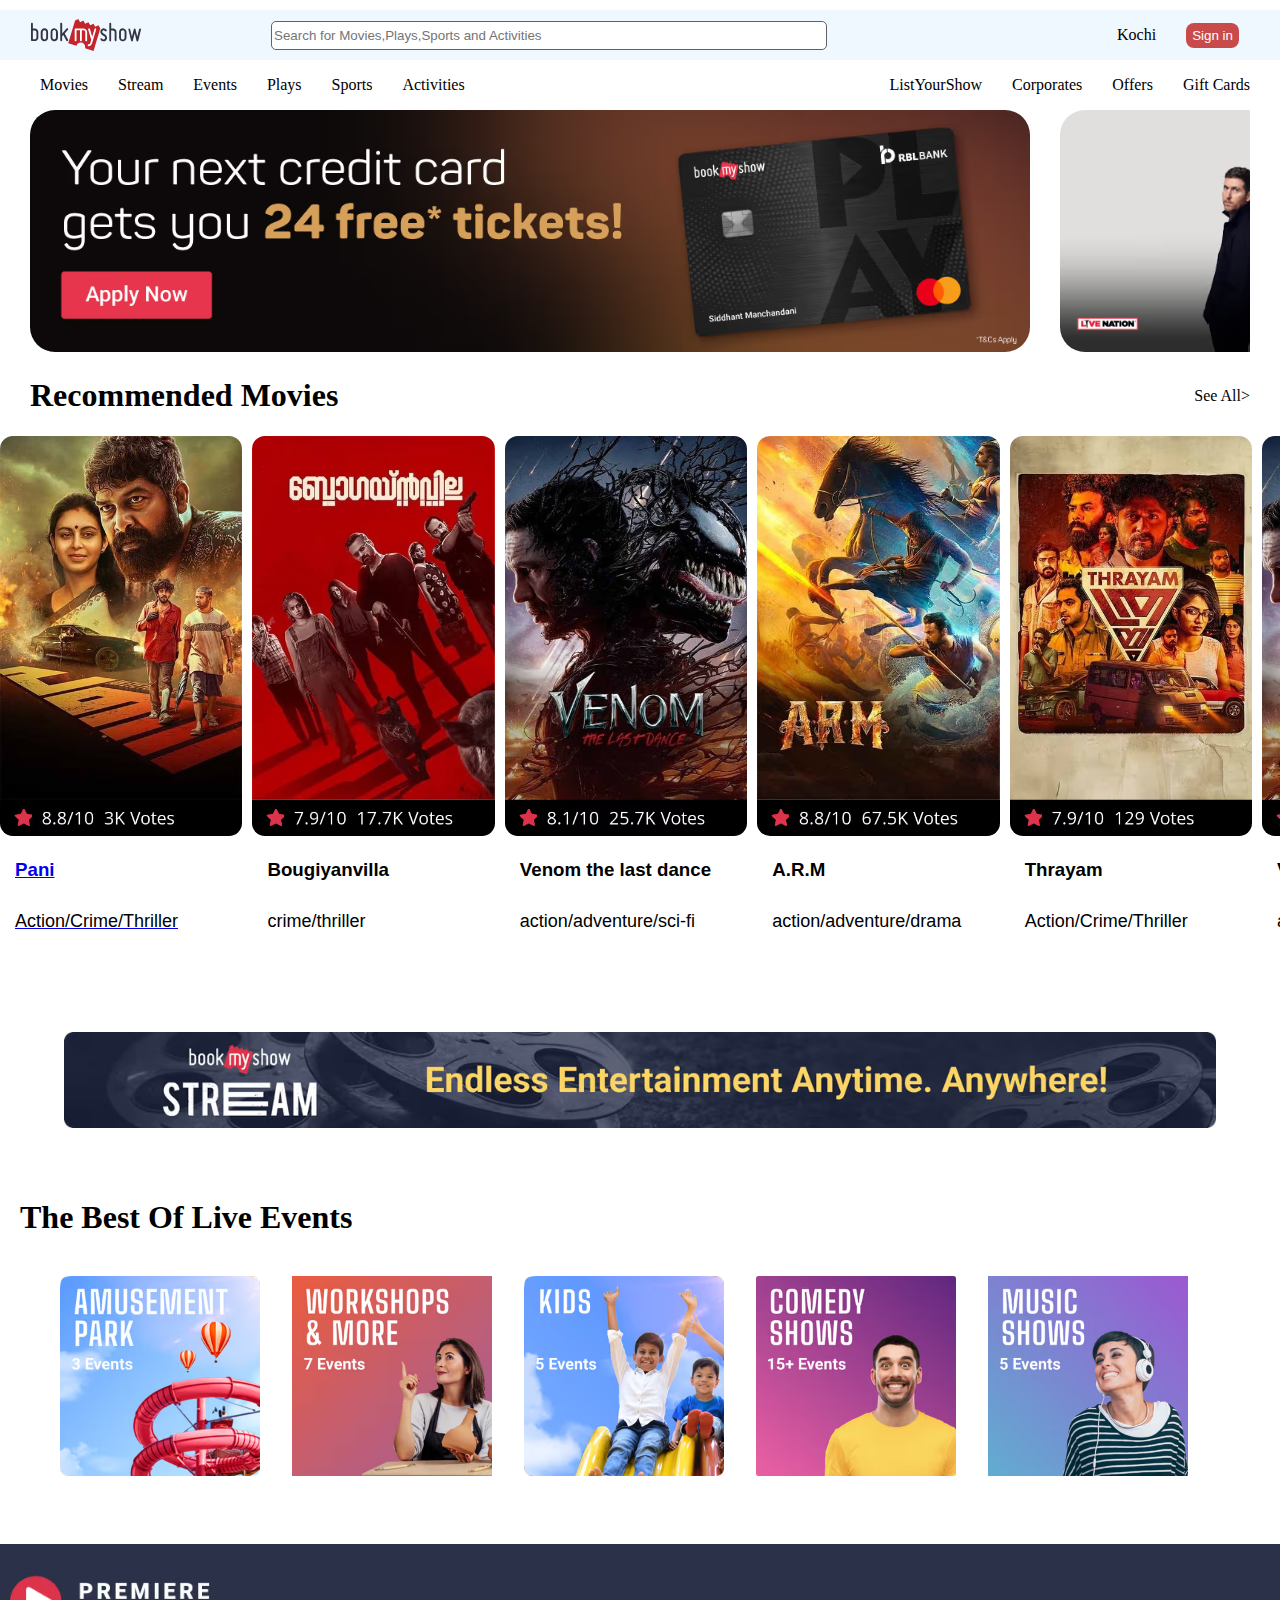
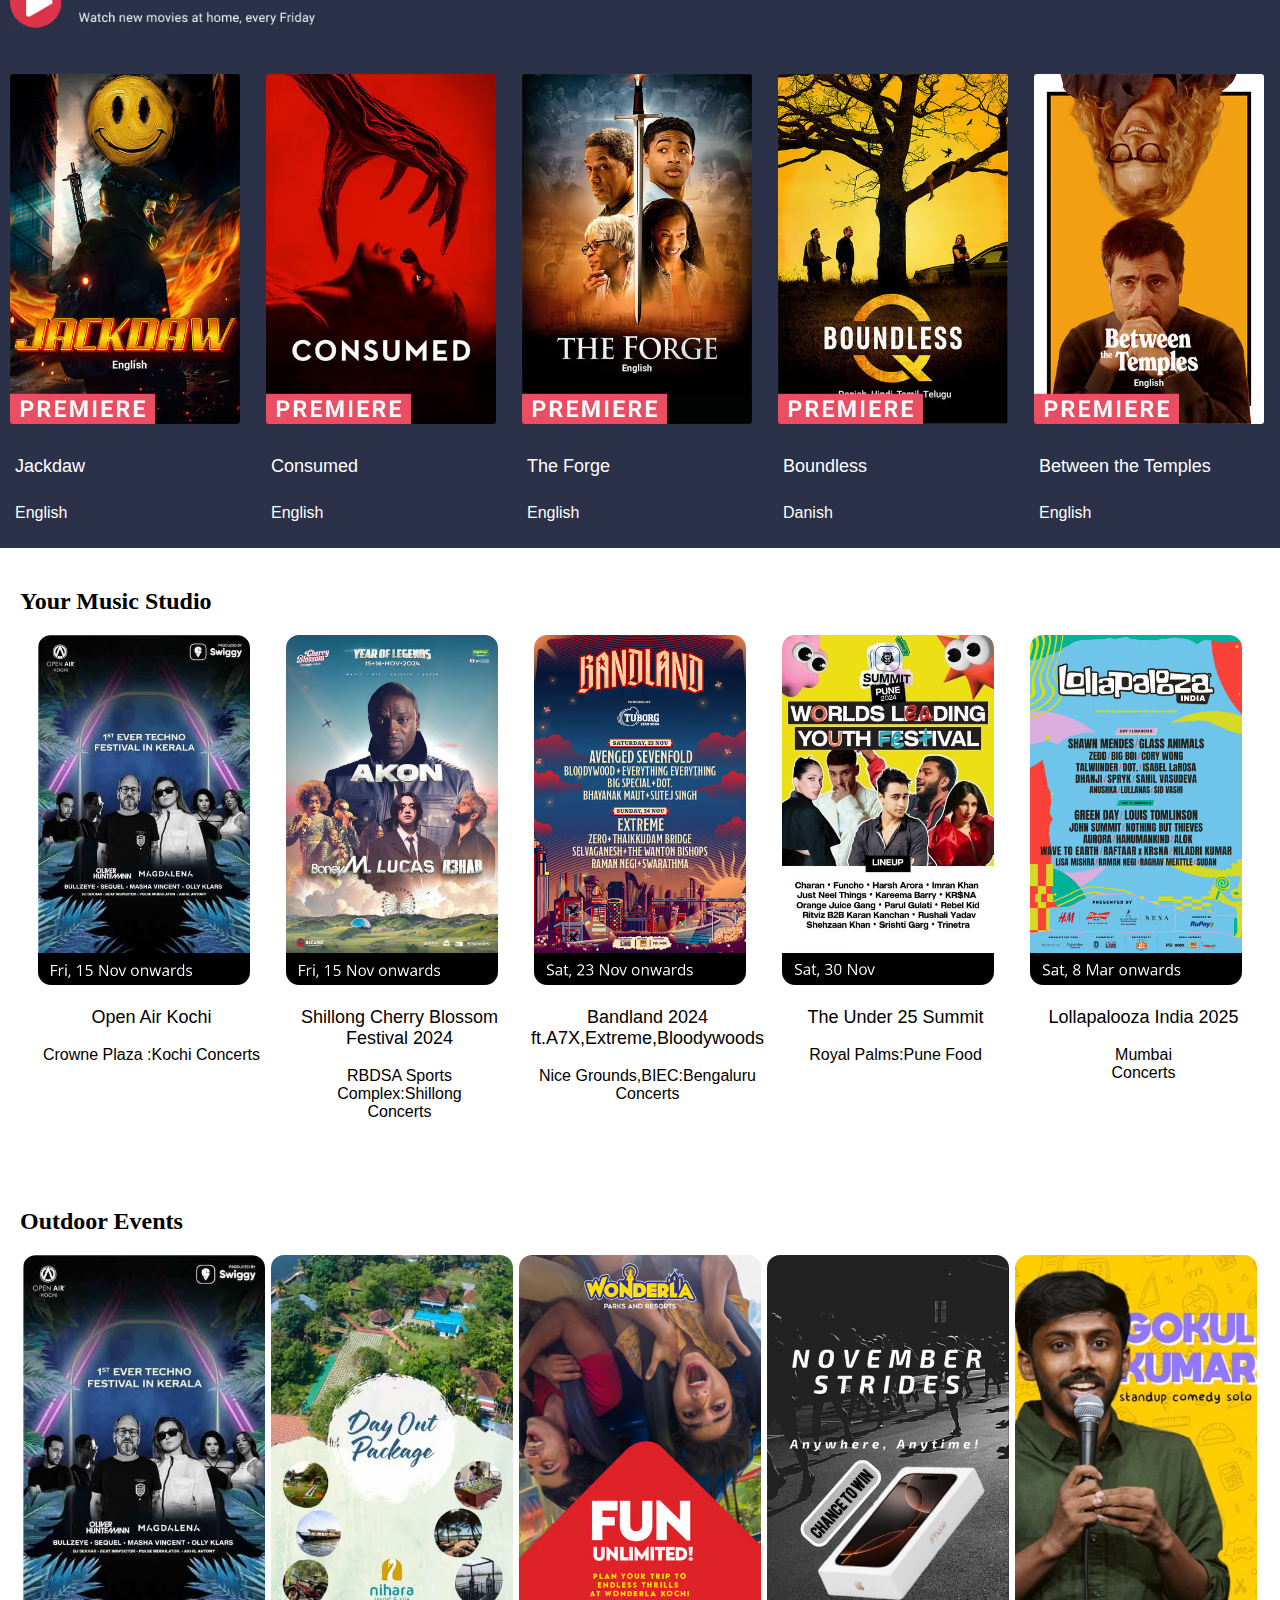
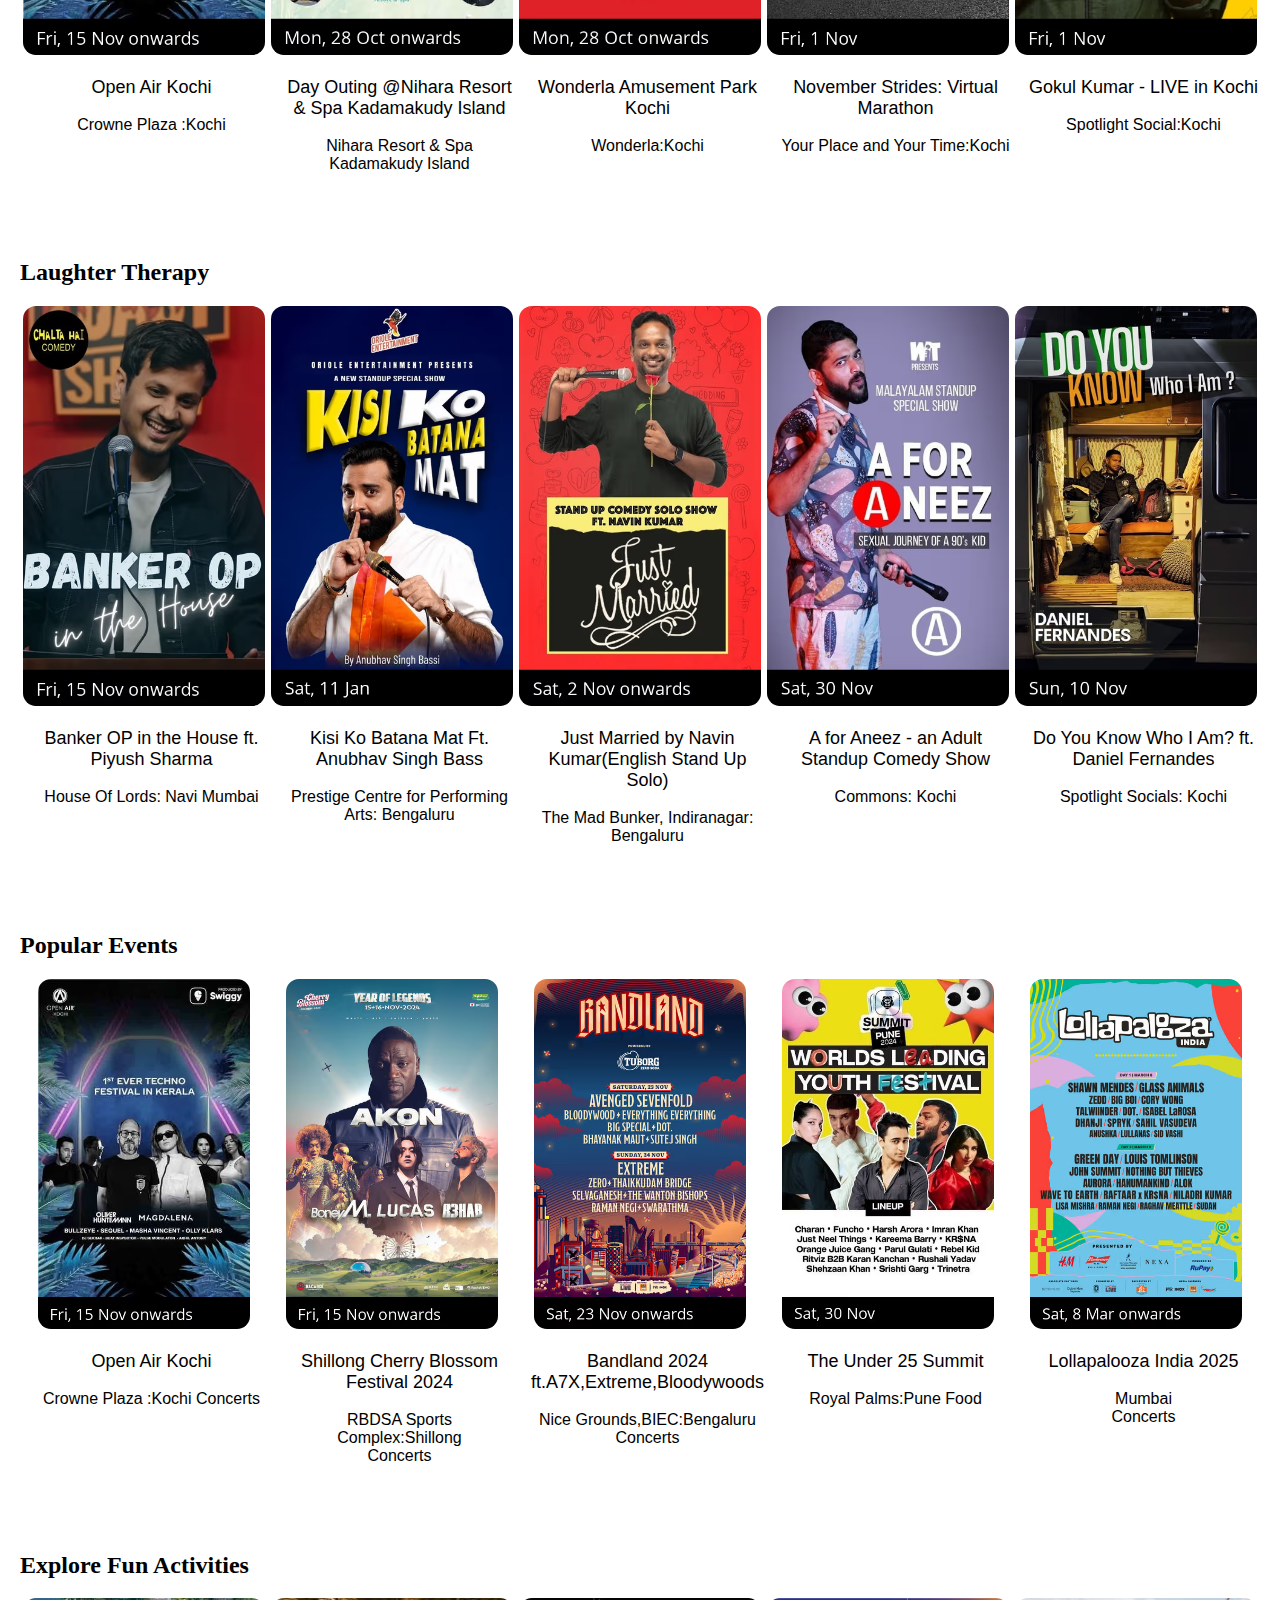
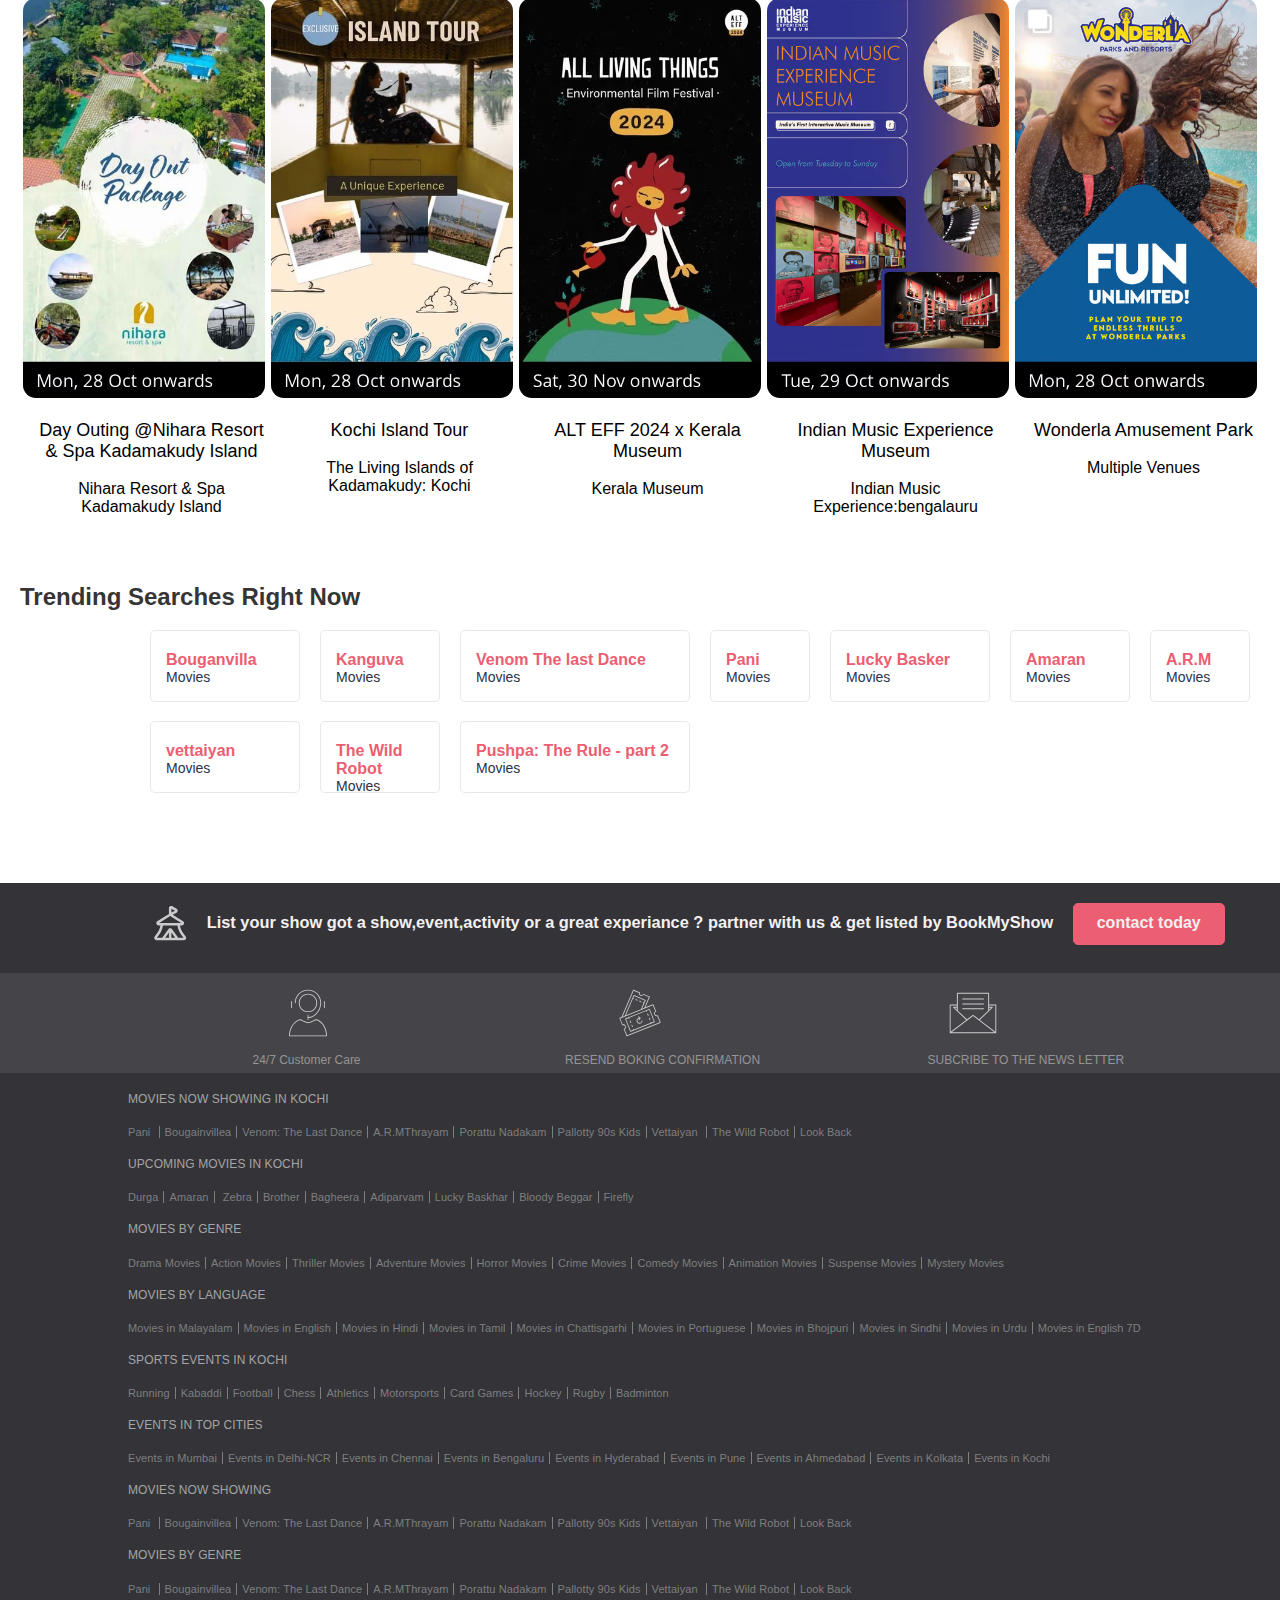
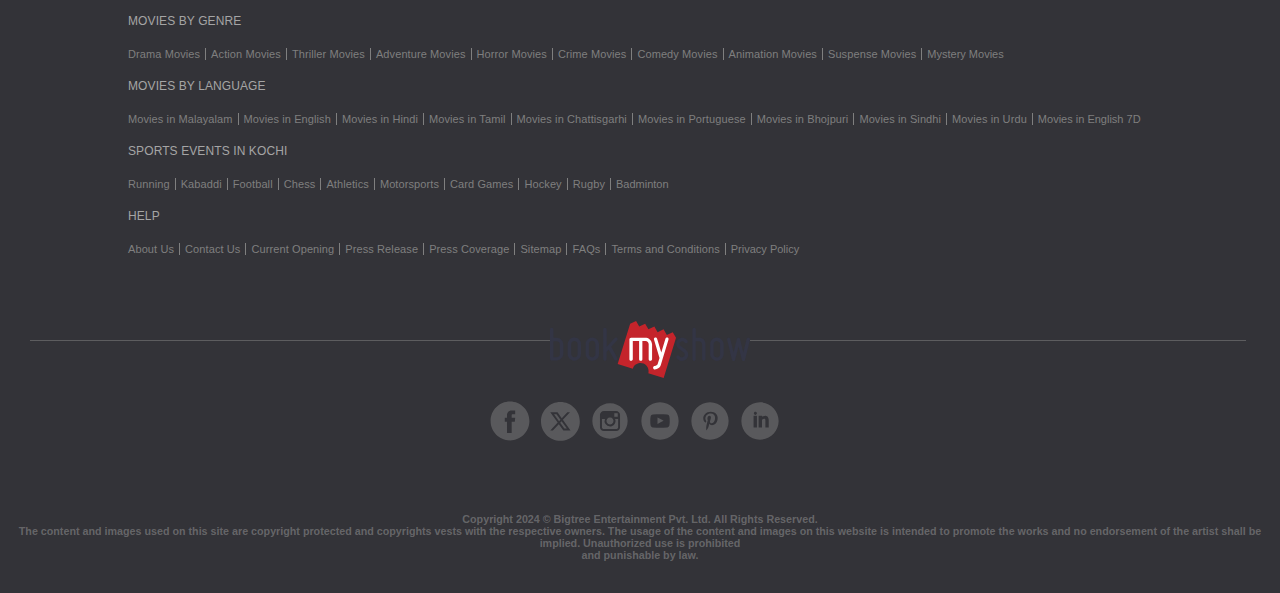
<file: index.html>
<!DOCTYPE html>
<html lang="en">
<head>
    <meta charset="UTF-8">
    <meta name="viewport" content="width=device-width, initial-scale=1.0">
    <title>Document</title>
    <link rel="stylesheet" href="style.css">
    <link rel="stylesheet" href="https://cdnjs.cloudflare.com/ajax/libs/font-awesome/6.6.0/css/all.min.css" integrity="sha512-Kc323vGBEqzTmouAECnVceyQqyqdsSiqLQISBL29aUW4U/M7pSPA/gEUZQqv1cwx4OnYxTxve5UMg5GT6L4JJg==" crossorigin="anonymous" referrerpolicy="no-referrer" />
</head>
<body>
   <div class="fnav">
    
     <div class="logo">
        <img src="img/id_NUAGErP_1728804816785.svg">
    </div>
    <div class="fnav-left">
        <ul>
        <li class="Search">
            <i class="fa-solid fa-magnifying-glass"></i><input type="text" placeholder="Search for Movies,Plays,Sports and Activities"></li>
     </ul>
    </div>
   
     <div class="fnav-right">
         <ul> 
            <li>Kochi</li>
            <li><button>Sign in</button></li>
            <li><i class="fa-solid fa-bars"></i></li>
        </ul>
     </div>
   </div>
   <div class="secnav">
    <ul class="secleft">
        <li>Movies</li>
        <li>Stream</li>
        <li>Events</li>
        <li>Plays</li>
        <li>Sports</li>
        <li>Activities</li>
    </ul>
    <ul class="secright">
        <li>ListYourShow</li>
        <li>Corporates</li>
        <li>Offers</li>
        <li>Gift Cards</li>
    </ul>
   </div>
   <div class="fslide">
    <div><img src="img/1" alt=""></div>
    <div><img src="img/2" alt=""></div>
    <div><img src="img/3" alt=""></div>
   </div>
   <div class="fh1">
   <h1>Recommended Movies</h1>
   <p>See All></p>
   </div> 
   <div class="movies1">
    <div><a href="index2.html">
        <img src="img/pani" alt=""><h3>Pani</h3><h5>Action/Crime/Thriller</h5></div></a>
    <div><img src="img/bougainvillea" alt=""><h3>Bougiyanvilla</h3>
        <h5>crime/thriller</h5></div>
    <div><img src="img/venom" alt=""> <h3>Venom the last dance</h3>
        <h5>action/adventure/sci-fi</h5></div>
    <div><img src="img/arm" alt=""> <h3>A.R.M</h3>
        <h5>action/adventure/drama</h5></div>
    <div><img src="img/thryam.avif" alt=""><h3>Thrayam</h3><h5>Action/Crime/Thriller</h5></div>
    <div><img src="img/venom" alt=""> <h3>Venom the last dance</h3>
        <h5>action/adventure/sci-fi</h5></div>
    
   </div>
   <div class="section2">
    <img src="img/section3" alt="">
   </div>
   <div class="section33">
    <h1>The Best Of Live Events<h1>
    <div class="section3">
        <div><img src="img/sec2/1" alt=""></div>
        <div><img src="img/sec2/2" alt=""></div>
        <div><img src="img/sec2/3" alt=""></div>
        <div><img src="img/sec2/4" alt=""></div>
        <div><img src="img/sec2/5" alt=""></div>
    </div>
   </div>
   <div class="section4">
    <img src="img/sec3/main">
    <div class="movies2">
        <div><img src="img/sec3/1" alt=""><h3>Jackdaw</h3><h5>English</h5></div>
        <div><img src="img/sec3/2" alt=""><h3>Consumed</h3><h5>English</h5></div>
        <div><img src="img/sec3/3" alt=""><h3>The Forge</h3><h5>English</h5></div>
        <div><img src="img/sec3/4" alt=""><h3>Boundless</h3><h5>Danish</h5></div>
        <div><img src="img/sec3/5" alt=""><h3>Between the Temples</h3><h5>English</h5></div>
        
    </div>
   </div>
   <div class="section5">
    <h2>Your Music Studio</h2>
    <div class="movies3">
        <div><img src="img/sec4/1" alt=""><h3>Open Air Kochi</h3><h5>Crowne Plaza :Kochi Concerts</h5></div>
        <div><img src="img/sec4/2" alt=""><h3>Shillong Cherry Blossom Festival 2024</h3><h5>RBDSA Sports Complex:Shillong<br>Concerts</h5></div>
        <div><img src="img/sec4/3" alt=""><h3>Bandland 2024 ft.A7X,Extreme,Bloodywoods</h3><h5>Nice Grounds,BIEC:Bengaluru Concerts</h5></div>
        <div><img src="img/sec4/4" alt=""><h3>The Under 25 Summit</h3><h5>Royal Palms:Pune Food</h5></div>
        <div><img src="img/sec4/5" alt=""><h3>Lollapalooza India 2025</h3><h5>Mumbai<br>Concerts</h5></div>
    </div>
   </div>
   <div class="section5">
    <h2>Outdoor Events</h2>
    <div class="movies4">
        <div><img src="img/sec5/1" alt=""><h3>Open Air Kochi</h3><h5>Crowne Plaza :Kochi</h5></div>
        <div><img src="img/sec5/2" alt=""><h3>Day Outing @Nihara Resort & Spa Kadamakudy Island</h3><h5>Nihara Resort & Spa Kadamakudy Island</h5></div>
        <div><img src="img/sec5/3" alt=""><h3>Wonderla Amusement Park Kochi</h3><h5>Wonderla:Kochi</h5></div>
        <div><img src="img/sec5/4" alt=""><h3>November Strides: Virtual Marathon</h3><h5>Your Place and Your Time:Kochi</h5></div>
        <div><img src="img/sec5/5" alt=""><h3>Gokul Kumar - LIVE in Kochi</h3><h5>Spotlight Social:Kochi</h5></div>
    </div>
   </div>
   <div class="section6">
    <h2>Laughter Therapy</h2>
    <div class="movies5">
        <div><img src="img/sec6/1" alt=""><h3>Banker OP in the House ft. Piyush Sharma</h3><h5>House Of Lords: Navi Mumbai</h5></div>
        <div><img src="img/sec6/2" alt=""><h3>Kisi Ko Batana Mat Ft. Anubhav Singh Bass</h3><h5>Prestige Centre for Performing Arts: Bengaluru</h5></div>
        <div><img src="img/sec6/3" alt=""><h3>Just Married by Navin Kumar(English Stand Up Solo)</h3><h5>The Mad Bunker, Indiranagar: Bengaluru</h5></div>
        <div><img src="img/sec6/4" alt=""><h3>A for Aneez - an Adult Standup Comedy Show</h3><h5>Commons: Kochi</h5></div>
        <div><img src="img/sec6/5" alt=""><h3>Do You Know Who I Am? ft. Daniel Fernandes</h3><h5>Spotlight Socials: Kochi</h5></div>
       
    </div>
   </div>
   <div class="section5">
    <h2>Popular Events</h2>
    <div class="movies3">
        <div><img src="img/sec4/1" alt=""><h3>Open Air Kochi</h3><h5>Crowne Plaza :Kochi Concerts</h5></div>
        <div><img src="img/sec4/2" alt=""><h3>Shillong Cherry Blossom Festival 2024</h3><h5>RBDSA Sports Complex:Shillong<br>Concerts</h5></div>
        <div><img src="img/sec4/3" alt=""><h3>Bandland 2024 ft.A7X,Extreme,Bloodywoods</h3><h5>Nice Grounds,BIEC:Bengaluru Concerts</h5></div>
        <div><img src="img/sec4/4" alt=""><h3>The Under 25 Summit</h3><h5>Royal Palms:Pune Food</h5></div>
        <div><img src="img/sec4/5" alt=""><h3>Lollapalooza India 2025</h3><h5>Mumbai<br>Concerts</h5></div>
    </div>
   </div>
   <div class="section7">
    <h2>Explore Fun Activities</h2>
    <div class="movies6">
        <div><img src="img/sec7/1" alt=""><h3>Day Outing @Nihara Resort & Spa Kadamakudy Island</h3><h5>Nihara Resort & Spa Kadamakudy Island</h5></div>
        <div><img src="img/sec7/2" alt=""><h3>Kochi Island Tour</h3><h5>The Living Islands of Kadamakudy: Kochi</h5></div>
        <div><img src="img/sec7/3" alt=""><h3>ALT EFF 2024 x Kerala Museum</h3><h5>Kerala Museum</h5></div>
        <div><img src="img/sec7/4" alt=""><h3>Indian Music Experience Museum</h3><h5>Indian Music Experience:bengalauru</h5></div>
        <div><img src="img/sec7/5" alt=""><h3>Wonderla Amusement Park</h3><h5>Multiple Venues</h5></div>
    </div>
</div>
<!-- <div class="section8">
    <li>Pani<br><h6>Movies</h6></li>
    <li>Venom:The Last Dance<br><h6>Movies</h6></li>
    <li>Amaran<br><h6>Movies</h6></li>
    <li>bougainvillea<br><h6>Movies</h6></li>
    <li>A.R.M<br><h6>Movies</h6></li>
    <li>Lucky Baskar<br><h6>Movies</h6></li>
    <li>Kanguva<br><h6>Movies</h6></li><br>
    <li>Vettaiyan<br><h6>Movies</h6></li>
    <li>Palotty 90s Kids<br><h6>Movies</h6></li>
    <li>The Wild Robot<br><h6>Movies</h6></li>
</div> -->
<div class="part2">
    <h2>Trending Searches Right Now</h2>
    <div class="namegrid">
        <div class="movies">
            <h3>Bouganvilla</h3>
            <h4>Movies</h4>
        </div>
        <div class="movies">
            <h3>Kanguva</h3>
            <h4>Movies</h4>
        </div>
        <div class="movies">
            <h3>Venom The last Dance</h3>
            <h4>Movies</h4>
        </div>
        <div class="movies">
            <h3>Pani</h3>
            <h4>Movies</h4>
        </div>
        <div class="movies">
            <h3>Lucky Basker</h3>
            <h4>Movies</h4>
        </div>
        <div class="movies">
            <h3>Amaran</h3>
            <h4>Movies</h4>
        </div>
        <div class="movies">
            <h3>A.R.M</h3>
            <h4>Movies</h4>
        </div>
        <div class="movies">
            <h3>vettaiyan</h3>
            <h4>Movies</h4>
        </div>
        <div class="movies">
            <h3>The Wild Robot</h3>
            <h4>Movies</h4>
        </div>
        <div class="movies">
            <h3>Pushpa: The Rule - part 2</h3>
            <h4>Movies</h4>
        </div>
    </div>
</div>
<div class="footer">
    <div class="footer2">
        <img src="img/sec7/hut.svg" alt="" class="hut"> 
        <h3>List your show got a show,event,activity or a great experiance ? partner with us & get listed by BookMyShow</h3>
        <h2>contact today</h2>
    </div>
    <div class="customer">
        <div class="icons">
            <svg xmlns="http://www.w3.org/2000/svg" viewBox="-1 -1 102 102" id="icon-callcenter" width="100%" height="100%"><path d="M68.8 29.4c0-10.4-8.4-18.8-18.8-18.8S31.2 19 31.2 29.4 39.6 48.2 50 48.2s18.8-8.4 18.8-18.8zm-35.8 0c0-9.3 7.6-17 17-17 9.3 0 17 7.6 17 17 0 9.3-7.6 17-17 17-9.3 0-17-7.6-17-17z"></path><path d="M24 30.3c.5 0 .9-.4.9-.9C24.9 15.6 36.2 4.3 50 4.3s25.1 11.3 25.1 25.1c0 13.1-10.5 28.3-24.2 29v-3.9c0-.5-.4-.9-.9-.9s-.9.4-.9.9v8.6c0 .5.4.9.9.9s.9-.4.9-.9v-2.9c14.7-.7 26-16.8 26-30.8C76.9 14.6 64.8 2.5 50 2.5S23.1 14.6 23.1 29.4c0 .5.4.9.9.9z"></path><path d="M68.1 63c-.6-.2-1.2-.3-1.9-.3-.9 0-2.3.7-4.9 2.1-3.2 1.7-7.7 4-10.6 4-3.2 0-8-2.3-11.5-4-2.8-1.3-4.3-2-5.3-2-.7 0-1.3.1-1.9.3C16.7 68.2 11.2 86 11.2 96.7c0 .5.4.9.9.9H88c.5 0 .9-.4.9-.9 0-10.8-5.6-28.6-20.8-33.7zM13 95.7c.3-12.1 7.2-26.8 19.6-30.9.4-.1.8-.2 1.3-.2.6 0 2.7 1 4.5 1.9 3.9 1.9 8.7 4.2 12.3 4.2 3.3 0 7.8-2.3 11.4-4.2 1.6-.8 3.6-1.9 4.1-1.9s.9.1 1.3.2C79.9 68.9 86.7 83.6 87 95.7H13zm3.6-55.3c.5 0 .9-.4.9-.9V26.3c0-.5-.4-.9-.9-.9s-.9.4-.9.9v13.2c0 .5.4.9.9.9zm66.8 0c.5 0 .9-.4.9-.9V26.3c0-.5-.4-.9-.9-.9s-.9.4-.9.9v13.2c-.1.5.4.9.9.9z"></path></svg></div>
        <div class="icons">
            <svg xmlns="http://www.w3.org/2000/svg" viewBox="-1 -1 102 102" id="icon-resend" width="100%" height="100%"><path d="M92.1 69l-5.6-13.9a1 1 0 0 0-1.1-.5c-1.9.8-4.1-.2-4.8-2.1-.4-.9-.4-1.9 0-2.8.4-.9 1.1-1.6 2-2 .2-.1.4-.2.5-.4s.1-.4 0-.6l-5.6-13.9a1 1 0 0 0-1.1-.5L61 38.5l9-20.9c.2-.4 0-.9-.4-1.1L57 11.1c-.4-.2-.9 0-1.1.4a3.3 3.3 0 0 1-4.3 1.8c-.8-.3-1.4-1-1.8-1.8-.3-.8-.3-1.7 0-2.5.1-.2.1-.4 0-.6-.1-.2-.2-.4-.4-.5L36.8 2.6c-.4-.2-.9 0-1.1.4L12.3 58.2l-3.9 1.5c-.2.2-.4.3-.4.5-.1.2-.1.4 0 .6l5.6 13.9c.2.4.7.6 1.1.5 1.9-.7 4.1.2 4.8 2 .4.9.4 1.9 0 2.8s-1.1 1.6-2 2c-.2.1-.4.2-.5.4-.1.2-.1.4 0 .6l5.4 14c.1.2.2.4.4.5.1 0 .2.1.3.1.1 0 .2 0 .3-.1l68.1-27.3c.5-.2.7-.7.6-1.2zM36.9 4.4L48 9.1c-.2 1-.2 2 .2 3 .5 1.2 1.4 2.2 2.7 2.7 2.3 1 4.8.1 6.1-1.9l11.1 4.7-9.3 21.8-4.7 1.9L59 30.2l2.5-5.8c.1-.2.1-.4 0-.6s-.2-.4-.4-.5L38 13.5c-.2-.1-.4-.1-.6 0-.2.1-.4.2-.5.4L19.1 55.5l-4.7 1.9 22.5-53zm-1.4 16.7l.8.3c.1 0 .2.1.3.1.3 0 .6-.2.8-.5.2-.4 0-.9-.4-1.1l-.8-.3 1.8-4.3 21.6 9.2-1.8 4.3-.8-.4c-.4-.2-.9 0-1.1.4-.2.4 0 .9.4 1.1l.8.3-5.1 12-30.7 12.4 14.2-33.5zM23.7 95.6l-5-12.4c1-.6 1.7-1.4 2.2-2.5.6-1.3.6-2.8 0-4.1-.8-2-2.8-3.4-5-3.4-.4 0-.8 0-1.2.1L9.8 61l66.5-26.7 5 12.4c-1 .6-1.7 1.4-2.2 2.5a4.9 4.9 0 0 0 0 4.1c.8 2 2.8 3.4 5 3.4.4 0 .8 0 1.2-.1l5 12.4-66.6 26.6z"></path><path d="M70 42.1c-.1-.2-.2-.4-.4-.5-.2-.1-.4-.1-.6 0L20.2 61.2a1 1 0 0 0-.5 1.1L30 87.8c.1.2.2.4.4.5.1 0 .2.1.3.1.1 0 .2 0 .3-.1l42.3-17 6.4-2.6c.4-.2.6-.7.5-1.1L70 42.1zm3.5 27.3l-.3-.8a1 1 0 0 0-1.1-.5 1 1 0 0 0-.5 1.1l.4.8-34.2 13.7-.3-.7a1 1 0 0 0-1.1-.5 1 1 0 0 0-.5 1.1l.3.8-5.1 2-9.6-23.9 5.1-2 .3.8c.1.3.4.5.8.5.1 0 .2 0 .3-.1.4-.2.6-.7.5-1.1l-.3-.8 34.1-13.7.3.8c.1.3.4.5.8.5.1 0 .2 0 .3-.1.4-.2.6-.7.5-1.1l-.3-.8 4.9-2 9.6 23.9-4.9 2.1z"></path><path d="M30.6 65.7c-.2-.4-.7-.6-1.1-.5s-.6.7-.5 1.1l1.4 3.4c.1.3.4.5.8.5.1 0 .2 0 .3-.1.4-.2.6-.7.5-1.1l-1.4-3.3zm3.5 8.6a1 1 0 0 0-1.1-.5 1 1 0 0 0-.5 1.1l1.4 3.4c.1.3.4.5.8.5.1 0 .2 0 .3-.1.4-.2.6-.7.5-1.1l-1.4-3.3zm32.2-22.9a1 1 0 0 0-1.1-.5 1 1 0 0 0-.5 1.1l1.4 3.4c.1.3.4.5.8.5.1 0 .2 0 .3-.1.4-.2.6-.7.5-1.1l-1.4-3.3zm1.9 9.3l1.4 3.4c.1.3.4.5.8.5.1 0 .2 0 .3-.1.4-.2.6-.7.5-1.1L69.7 60a1 1 0 0 0-1.1-.5c-.4.2-.6.7-.4 1.2zm-19.5-34l3.1 1.3c.1 0 .2.1.3.1.3 0 .6-.2.8-.5.2-.4 0-.9-.4-1.1l-3.1-1.3c-.4-.2-.9 0-1.1.4-.3.4-.1.9.4 1.1zm-7.8-3.3l3.1 1.3c.1 0 .2.1.3.1.3 0 .6-.2.8-.5.2-.4 0-.9-.4-1.1l-3.1-1.3c-.4-.2-.9 0-1.1.4-.2.4 0 .9.4 1.1zm13.4 41.4c-.5 0-.8.4-.8.8 0 2.4-2 4.4-4.4 4.4s-4.4-2-4.4-4.4c0-2.3 1.9-4.2 4.2-4.3l-1.6 2.3c-.3.4-.2.9.2 1.2.1.1.3.1.5.1.3 0 .5-.1.7-.4l2.6-3.7c.3-.4.2-.9-.2-1.1L47.5 57c-.4-.3-.9-.2-1.2.2s-.2.9.2 1.2l1.9 1.4c-3 .3-5.4 2.9-5.4 5.9 0 3.3 2.7 6 6 6s6-2.7 6-6c.1-.5-.3-.9-.7-.9z"></path></svg>
        </div>
        <div class="icons">
            <svg xmlns="http://www.w3.org/2000/svg" id="icon-newsletter" viewBox="-1 -1 102 102" width="100%" height="100%"><g id="elnewsletter"><path class="elst0" d="M97.5 90.3V33.6c0-.5-.4-1-1-1H82.9V9.8c0-.5-.4-1-1-1H18.1a1 1 0 0 0-1 1v22.8H3.5a1 1 0 0 0-1 1v56.9c0 .1.1.1.1.2v.1c0 .1.1.1.2.1.1.1.2.1.2.1.1 0 .1 0 .2.1h93.4c.1 0 .3 0 .4-.1 0 0 .1 0 .1-.1.1-.1.2-.1.2-.2v-.1c0-.1.1-.1.1-.2.1 0 .1 0 .1-.1zm-1.9-55.7v53.6L63.9 64.1l18.6-17.7 7.7-7.4c.3-.3.4-.7.2-1.1-.1-.4-.5-.6-.9-.6h-6.8v-2.7h12.9zM50.2 56.1l43.4 33.1H6.4l43.8-33.1zm32.7-16.8h4.4l-4.4 4.1v-4.1zM19.1 10.8h61.8v34.5L62.4 62.9l-11.6-8.8c-.3-.3-.8-.3-1.2 0L37.8 63 19.1 45.3V10.8zm-2 32.6l-4.4-4.1h4.4v4.1zm0-8.8v2.7h-6.8c-.4 0-.8.2-.9.6-.1.4-.1.8.2 1.1l26.5 25.2-31.8 24V34.6h12.8z"></path><path class="elst0" d="M28.9 22.5h42.7a1 1 0 0 0 0-2H28.9c-.5 0-1 .4-1 1s.4 1 1 1zm0 10h42.7a1 1 0 0 0 0-2H28.9a1 1 0 0 0 0 2zm0 9.9h42.7a1 1 0 0 0 0-2H28.9c-.5 0-1 .4-1 1s.4 1 1 1z"></path></g></svg>
        </div>
    </div>
    <div class="customer2">
        <div class="names"><h6 class="cust">24/7 customer Care</h6></div>
        <div class="names"><h6 class="conf">RESEND BOKING CONFIRMATION</h6></div>
        <div class="names"><h6 class="sub">SUBCRIBE TO THE NEWS LETTER</h6></div>
    </div>
    <div class="session17">
        <div class="s17_2">
            <dl>
                <dt>Movies Now Showing in Kochi</dt>
                <dd><a href="">Pani </a><a href="">Bougainvillea</a><a href="">Venom: The Last Dance</a><a href="">A.R.MThrayam</a><a href="">Porattu Nadakam</a><a href="">Pallotty 90s Kids</a><a href="">Vettaiyan </a> <a href=""> The Wild Robot</a>Look Back</dd>
                <dt>Upcoming Movies in Kochi</dt>
                <dd><a href="">Durga</a><a href="">Amaran</a> <a href="">Zebra</a><a href="">Brother</a><a href="">Bagheera</a><a href="">Adiparvam</a><a href="">Lucky Baskhar</a><a href="">Bloody Beggar</a>Firefly</dd>
                <dt>Movies By Genre</dt>
                <dd><a href="">Drama Movies</a><a href="">Action Movies</a><a href="">Thriller Movies</a><a href="">Adventure Movies</a><a href="">Horror Movies</a><a href="">Crime Movies</a><a href="">Comedy Movies</a><a href="">Animation Movies</a><a href="">Suspense Movies</a>Mystery Movies</dd>
                <dt>Movies By Language</dt>
                <dd><a href="">Movies in Malayalam</a><a href="">Movies in English</a><a href="">Movies in Hindi</a><a href="">Movies in Tamil</a><a href="">Movies in Chattisgarhi</a><a href="">Movies in Portuguese</a><a href="">Movies in Bhojpuri</a><a href="">Movies in Sindhi</a><a href="">Movies in Urdu</a>Movies in English 7D</dd>
                <dt>Sports Events in Kochi</dt>
                <dd><a href="">Running</a><a href="">Kabaddi</a><a href="">Football</a><a href="">Chess</a><a href="">Athletics</a><a href="">Motorsports</a><a href="">Card Games</a><a href="">Hockey</a><a href="">Rugby</a>Badminton</dd>
                <dt>Events in Top Cities</dt>
                <dd><a href="">Events in Mumbai</a><a href="">Events in Delhi-NCR</a><a href="">Events in Chennai</a><a href="">Events in Bengaluru</a><a href="">Events in Hyderabad</a><a href="">Events in Pune</a><a href="">Events in Ahmedabad</a><a href="">Events in Kolkata</a>Events in Kochi</dd>
                <dt>Movies Now Showing</dt>
                <dd><a href="">Pani </a><a href="">Bougainvillea</a><a href="">Venom: The Last Dance</a><a href="">A.R.MThrayam</a><a href="">Porattu Nadakam</a><a href="">Pallotty 90s Kids</a><a href="">Vettaiyan </a> <a href=""> The Wild Robot</a>Look Back</dd>
                <dt>Movies By Genre</dt>
                <dd><a href="">Pani </a><a href="">Bougainvillea</a><a href="">Venom: The Last Dance</a><a href="">A.R.MThrayam</a><a href="">Porattu Nadakam</a><a href="">Pallotty 90s Kids</a><a href="">Vettaiyan </a> <a href=""> The Wild Robot</a>Look Back</dd>
                <dt>Movies By Genre</dt>
                <dd><a href="">Drama Movies</a><a href="">Action Movies</a><a href="">Thriller Movies</a><a href="">Adventure Movies</a><a href="">Horror Movies</a><a href="">Crime Movies</a><a href="">Comedy Movies</a><a href="">Animation Movies</a><a href="">Suspense Movies</a>Mystery Movies</dd>
                <dt>Movies By Language</dt>
                <dd><a href="">Movies in Malayalam</a><a href="">Movies in English</a><a href="">Movies in Hindi</a><a href="">Movies in Tamil</a><a href="">Movies in Chattisgarhi</a><a href="">Movies in Portuguese</a><a href="">Movies in Bhojpuri</a><a href="">Movies in Sindhi</a><a href="">Movies in Urdu</a>Movies in English 7D</dd>
                <dt>Sports Events in Kochi</dt>
                <dd><a href="">Running</a><a href="">Kabaddi</a><a href="">Football</a><a href="">Chess</a><a href="">Athletics</a><a href="">Motorsports</a><a href="">Card Games</a><a href="">Hockey</a><a href="">Rugby</a>Badminton</dd>
                <dt>HELP</dt>
                <dd><a href="">About Us</a><a href="">Contact Us</a><a href="">Current Opening</a><a href="">Press Release</a><a href="">Press Coverage</a><a href="">Sitemap</a><a href="">FAQs</a><a href="">Terms and Conditions</a>Privacy Policy</dd>
            </dl>
            
        </div>
        
    </div>
    
    <div class="session18">
        <div class="s18d"></div>
        <div class="s18img"><img src="img/id_NUAGErP_1728804816785.svg" alt=""></div>
        <div class="social">
            <svg class="socialimg" xmlns="http://www.w3.org/2000/svg" viewBox="-1 -1 98 98"><path d="M48 .5C21.8.5.5 21.8.5 48S21.8 95.5 48 95.5 95.5 74.2 95.5 48 74.2.5 48 .5zm11.8 49.2h-7.7v27.5H40.6V49.7h-5.4V40h5.4v-6.3c0-4.5 2.1-11.6 11.6-11.6h8.5v9.4h-6.2c-1 0-2.4.5-2.4 2.7v5.7h8.7l-1 9.8z"></path></svg>
            <svg class="socialimg" xmlns="http://www.w3.org/2000/svg" viewBox="-1 -1 98 98"><path d="M58.7145 66.4634L48.4787 52.2823L51.9131 48.6281L64.7865 66.4634H58.7145Z"></path><path d="M39.4752 31.396L49.0656 44.6831L45.6362 48.3442L33.4032 31.396H39.4752Z"></path><path fill-rule="evenodd" clip-rule="evenodd" d="M49 96.5C75.2335 96.5 96.5 75.2335 96.5 49C96.5 22.7665 75.2335 1.5 49 1.5C22.7665 1.5 1.5 22.7665 1.5 49C1.5 75.2335 22.7665 96.5 49 96.5ZM56.2341 71.3042L45.1181 55.8582L30.601 71.3046H24.1289L42.2851 51.9217L24.1297 26.6943L41.9755 26.6948L52.3388 41.1888L65.9154 26.695L72.5268 26.6948L55.1758 45.1565L73.8715 71.3042H56.2341Z"></path></svg>
            <svg class="socialimg" xmlns="http://www.w3.org/2000/svg" viewBox="-1 -1 102 102"><path d="M50 59a8.96 8.96 0 0 0 7.3-14.2 8.9 8.9 0 0 0-14.6 0A8.96 8.96 0 0 0 50 59zm19.7-20v-8.7H61V39z"></path><path d="M50 5C25.2 5 5 25.2 5 50s20.2 45 45 45 45-20.2 45-45S74.8 5 50 5zm25.6 39.8v20.9c0 5.4-4.4 9.9-9.9 9.9H34.3c-5.4 0-9.9-4.4-9.9-9.9V34.3c0-5.4 4.4-9.9 9.9-9.9h31.4c5.4 0 9.9 4.4 9.9 9.9v10.5z"></path><path d="M64.1 50c0 7.7-6.2 14-14 14a13.98 13.98 0 0 1-13-19.2h-7.6v20.9c0 2.7 2.2 4.9 4.9 4.9h31.4c2.7 0 4.9-2.2 4.9-4.9V44.8H63c.7 1.5 1.1 3.4 1.1 5.2z"></path></svg>
            <svg class="socialimg" xmlns="http://www.w3.org/2000/svg" viewBox="-1 -1 102 102"><path d="M43.6 57.7c5.3-2.7 10.5-5.4 15.7-8.2-5.3-2.8-10.5-5.5-15.7-8.2v16.4z"></path><path d="M50 2.5C23.8 2.5 2.5 23.8 2.5 50S23.8 97.5 50 97.5 97.5 76.2 97.5 50 76.2 2.5 50 2.5zm23.9 59.2c-.6 2.6-2.8 4.6-5.4 4.9-6.1.7-12.4.7-18.5.7-6.2 0-12.4 0-18.5-.7-2.6-.3-4.7-2.2-5.4-4.9-.9-3.8-.9-7.8-.9-11.7s0-8 .9-11.7c.6-2.6 2.8-4.6 5.4-4.9 6.1-.7 12.4-.7 18.5-.7 6.2 0 12.4 0 18.5.7 2.6.3 4.7 2.2 5.4 4.9.9 3.8.9 7.8.9 11.7s0 8-.9 11.7z"></path></svg>
            <svg class="socialimg" xmlns="http://www.w3.org/2000/svg" viewBox="-1 -1 102 102"><path d="M50 2.5C23.8 2.5 2.5 23.8 2.5 50S23.8 97.5 50 97.5 97.5 76.2 97.5 50 76.2 2.5 50 2.5zm4.9 58.1c-2.9 0-5.7-1.6-6.7-3.4l-1.9 7.5c-1.2 4.3-4.7 8.6-4.9 8.9-.2.2-.6.2-.7-.2-.1-.6-1-6 .1-10.4.5-2.2 3.5-14.9 3.5-14.9s-.9-1.7-.9-4.3c0-4 2.3-7.1 5.3-7.1 2.5 0 3.7 1.9 3.7 4.1 0 2.5-1.6 6.2-2.4 9.7-.7 2.9 1.4 5.3 4.3 5.3 5.2 0 8.6-6.6 8.6-14.5 0-6-4-10.5-11.3-10.5-8.3 0-13.4 6.2-13.4 13.1 0 2.4.7 4.1 1.8 5.3.5.6.6.8.4 1.5-.1.5-.4 1.7-.6 2.2-.2.7-.7.9-1.4.7-3.8-1.5-5.6-5.7-5.6-10.4 0-7.7 6.5-17 19.5-17 10.4 0 17.3 7.5 17.3 15.6 0 10.8-5.9 18.8-14.7 18.8z"></path></svg>
            <svg class="socialimg" xmlns="http://www.w3.org/2000/svg" viewBox="-1 -1 102 102"><path d="M50 2.5C23.8 2.5 2.5 23.8 2.5 50S23.8 97.5 50 97.5 97.5 76.2 97.5 50 76.2 2.5 50 2.5zm-7.8 63.9h-8.6V36.3h8.6v30.1zm-4-32c-2.2 0-4-1.8-4-4s1.8-4 4-4 4 1.8 4 4-1.8 4-4 4zm34.1 32h-8.6V47.8c0-2.2-.6-3.7-3.3-3.7-4.4 0-5.3 3.7-5.3 3.7v18.6h-8.6V36.3h8.6v2.9c1.2-.9 4.3-2.9 8.6-2.9 2.8 0 8.6 1.7 8.6 11.7v18.4z"></path></svg>
        </div>
    </div>
    <div class="context">
        <h6>Copyright 2024  © Bigtree Entertainment Pvt. Ltd. All Rights Reserved. <br>The content and images used on this site are copyright protected and copyrights vests with the respective owners. The usage of the content and images on this website is intended to promote the works and no endorsement of the artist shall be implied. Unauthorized use is prohibited <br> and punishable by law.</h6>
    </div>
</div>

</body>
</html>
</file>
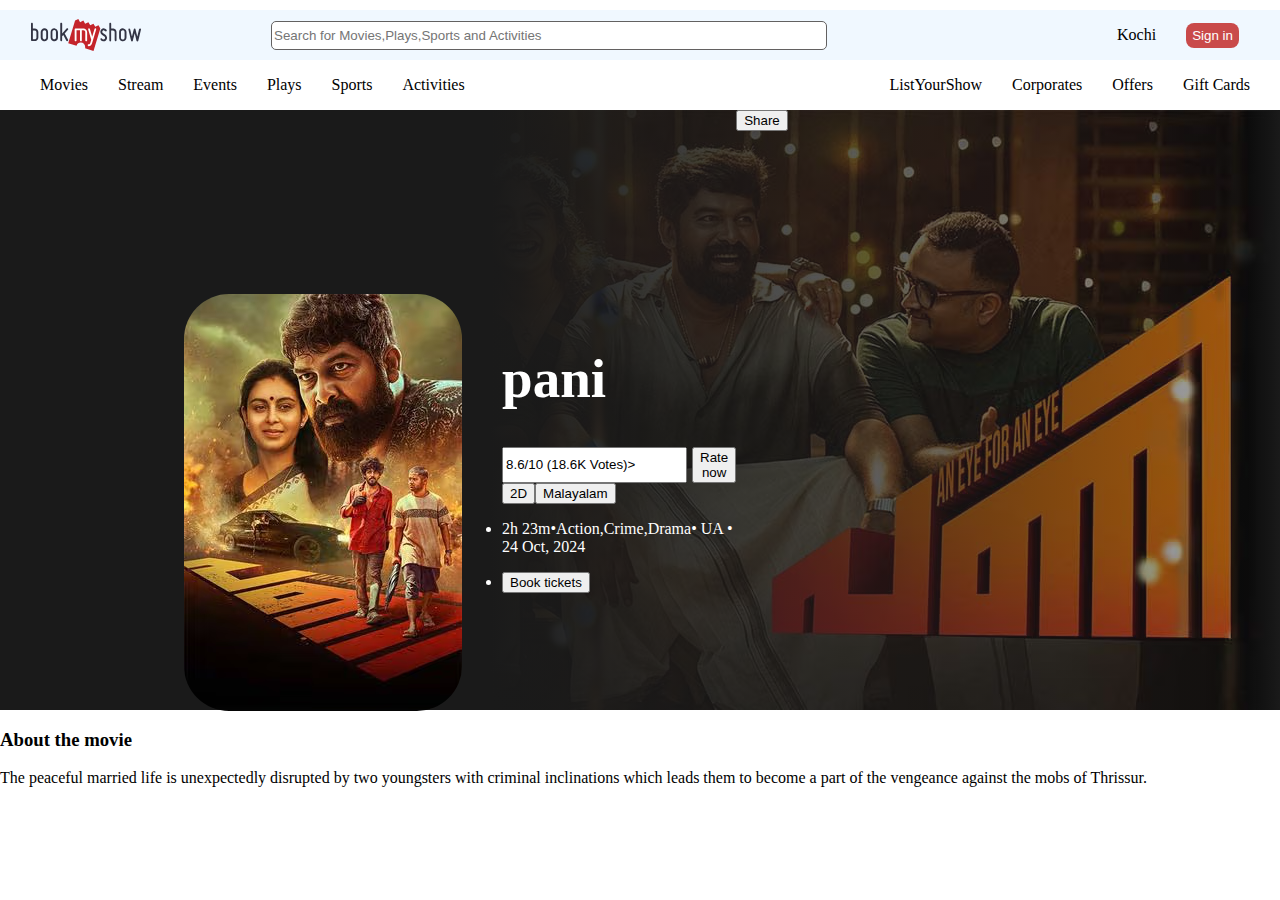
<file: index2.html>
<!DOCTYPE html>
<html lang="en">
<head>
    <meta charset="UTF-8">
    <meta name="viewport" content="width=device-width, initial-scale=1.0">
    <title>Document</title>
    <link rel="stylesheet" href="style.css">
</head>
<body>
    <div class="fnav">
    
        <div class="logo">
           <img src="img/id_NUAGErP_1728804816785.svg">
       </div>
       <div class="fnav-left">
           <ul>
           <li class="Search">
               <i class="fa-solid fa-magnifying-glass"></i><input type="text" placeholder="Search for Movies,Plays,Sports and Activities"></li>
        </ul>
       </div>
      
        <div class="fnav-right">
            <ul> 
               <li>Kochi</li>
               <li><button>Sign in</button></li>
               <li><i class="fa-solid fa-bars"></i></li>
           </ul>
        </div>
      </div>
      <div class="secnav">
       <ul class="secleft">
           <li>Movies</li>
           <li>Stream</li>
           <li>Events</li>
           <li>Plays</li>
           <li>Sports</li>
           <li>Activities</li>
       </ul>
       <ul class="secright">
           <li>ListYourShow</li>
           <li>Corporates</li>
           <li>Offers</li>
           <li>Gift Cards</li>
       </ul>
      </div>
     <div class="big">
        <div class="child">
            <div class="small">
                <div class="small1">
                <img src="aaaa" alt="">
                    <ul><h1>pani</h1>
                        <section class="rating">
                    <li><input type="text" value="8.6/10 (18.6K Votes)>"><button>Rate now</button></li></section>
                    <section class="td">
                        <li><button>2D</button></li>
                    <li><button>Malayalam</button></li></section>
                    <li><div class="move2"><p>2h 23m•Action,Crime,Drama• UA • 24 Oct, 2024</p></div></li>
                    <li><button>Book tickets</button></li></ul>

                </div>
                <div><button>Share</button></div>
            </div>
        </div>

     </div>
     <div class="about">
        <h3>About the movie</h3>
        <p>The peaceful married life is unexpectedly disrupted by two youngsters with criminal inclinations which leads them to become a part of the vengeance against the mobs of Thrissur.</p>
     </div>
     

</body>
</html>
</file>
<file: style.css>
body{
    margin: 0%;
    padding: 0%;
   
}
.fnav{
    width: 100%;
    display: flex;
    background-color: aliceblue;
    height: 50px;
    margin-top: 10px;
    justify-content: center;
    align-items: center;
}
.fnav-left ul{
    
    display: flex;
    list-style: none;
   
    
}
.logo{
    width: 200px;
    display: flex;
    margin-left: 20px;
}
.logo img{
    width: 55%;
}
.fnav-left input{
    width: 550px;
    height: 25px;
    text-align: center;
    right: 50px;
    margin-right: 250px;
    text-align: start;
    border: .5px  solid rgb(99, 97, 97);
    border-radius: 5px;
}


.fnav-right ul{
    display: flex;
    list-style: none;
    justify-content: space-around;
    align-items: center;
    gap: 30px;

}
.fnav-right button{
    background-color: rgb(201, 74, 74);
    color: white;
    border: 0px;
    height: 25px;
    border-radius: 8px;
}
.secnav{
    display: flex;
    
}
.secleft{
    display: flex;
    list-style: none;
    width: 50%;
    gap: 30px;
}
.secright{
    display: flex;
    list-style: none;
    width: 50%;
    gap: 30px;
    justify-content: end;
    margin-right: 30px;
    
}
.fh1{
    display: flex;
    justify-content: space-between;
    align-items: center;
    text-align: center;
}
.fh1 h1{
    margin-left: 30px;
}
.fh1 p{
    margin-right: 30px;
}
.fslide{
    display: grid;
    grid-template-columns: 1000px 1000px 1000px;
    overflow-y: hidden;
    overflow-x: scroll;
    scrollbar-width: thin;
    column-gap: 30px;
    margin: 0px 30px;
    

}
.fslide img{
    border-radius: 25px;
  
    object-fit: cover;
    width: 1000px;

}
.movies1{
    display: grid;
    width: 100%;
    
    grid-template-columns: 1fr 1fr 1fr 1fr 1fr 1fr;
 
   overflow-y: hidden;
   overflow-x: scroll;
    gap: 10px;
   
    text-align: start;
}
.movies1 img{
    height: 400px;
    object-fit: cover;
    border-radius: 13px;
}
.movies1 h3,h5{
    margin-left: 15px;
    font-family: sans-serif;;
}
.section2{
    width: 100%;
    display: flex;
    justify-content: center;
   margin-top: 70px ;
   margin-bottom: 30px;
}
.section2 img{
    width: 90%;
}
.section33{
    padding: 20px;
}
.section3{
    display: grid;
    grid-template-columns: 1fr 1fr 1fr 1fr 1fr;
    margin: 40px;
    
}
.section3 img{
    object-fit: cover;
    width: 200px;
}
.section4{
    background-color:rgb(43, 49, 72) ;
    width: 100%;
    
}
.section4 img{
    width: 90%;
    padding: 10px;
}
.movies2{
    display: grid;
    width: 100%;
    
    grid-template-columns: 1fr 1fr 1fr 1fr 1fr;
    object-fit: contain;
 
   /* overflow-y: scroll; */
   /* overflow-x: scroll; */
    /* gap: 10px; */
   
    text-align: start;
}
.movies2 img{
    
    height: 350px;
    border-radius: 13px;
}
.movies2 h5{font-size: medium;
color: white;}
.movies2 h3 ,h5{
    margin-left: 15px;
    font-family: sans-serif;
    font-size: large;
    font-weight: 200;
    color: white;
}
.movies3{
    display: grid;
    width: 100%;
    
    grid-template-columns: 1fr 1fr 1fr 1fr 1fr;
    object-fit: contain;
    
 
   /* overflow-y: scroll; */
   /* overflow-x: scroll; */
    /* gap: 10px; */
   
    text-align: center;
}
.movies3 img{
    
    height: 350px;
    border-radius: 13px;
}
.movies3 h5{font-size: medium;
                margin-top: 0%;}
.movies3 h3,h5{
    margin-left: 15px;
    font-family: sans-serif;
    font-size: large;
    font-weight: 200;
    color: rgb(0, 0, 0);
}
.movies4{
    display: grid;
    width: 100%;
    
    grid-template-columns: 1fr 1fr 1fr 1fr 1fr;
    object-fit: contain;
    
 
   /* overflow-y: scroll; */
   /* overflow-x: scroll; */
    /* gap: 10px; */
   
    text-align: center;
}
.section5{
    padding: 20px;
}
.movies4 img{
    
    height: 400px;
    border-radius: 13px;
}
.movies4 h5{font-size: medium;
    margin-top: 0%;}
.movies4 h3,h5{
margin-left: 15px;
font-family: sans-serif;
font-size: large;
font-weight: 200;
color: rgb(0, 0, 0);
}
.section6{
    padding: 20px;}
.movies5{
    display: grid;
    width: 100%;
    
    grid-template-columns: 1fr 1fr 1fr 1fr 1fr;
    object-fit: contain;
    
 
   /* overflow-y: scroll; */
   /* overflow-x: scroll; */
    /* gap: 10px; */
   
    text-align: center;
    }
.movies5 img{
    
    height: 400px;
    border-radius: 13px;
}
.movies5 h5{font-size: medium;
    margin-top: 0%;}
.movies5 h3,h5{
margin-left: 15px;
font-family: sans-serif;
font-size: large;
font-weight: 200;
color: rgb(0, 0, 0);
}
.section7{
    padding: 20px;}
.movies6{
    display: grid;
    width: 100%;
    
    grid-template-columns: 1fr 1fr 1fr 1fr 1fr;
    object-fit: contain;
    
 
   /* overflow-y: scroll; */
   /* overflow-x: scroll; */
    /* gap: 10px; */
   
    text-align: center;
    }
.movies6 img{
    
    height: 400px;
    border-radius: 13px;
}
.movies6 h5{font-size: medium;
    margin-top: 0%;}
.movies6 h3,h5{
margin-left: 15px;
font-family: sans-serif;
font-size: large;
font-weight: 200;
color: rgb(0, 0, 0);
}
/* .section8{
    display: flex;
    justify-content: space-between;
   
    list-style: none;
    /* align-items: center; 
}
.section8 li{
    background-color:white;
    padding: 20px;
    font-family: sans-serif;
     font-size: 20px; 
    text-align: center;
    
    

}  */
.part2{
    width: 100%;
    height: 270px;
    /* background-color: burlywood; */
    margin: 0px;
    padding-bottom: 30px;
    
}
.part2 h2{
    /* margin-left: 150px; */
    font-family: sans-serif;
    color: #363535;
    padding-left: 20px;
}
.namegrid{
    margin-left: 150px;
    /* background-color: aquamarine; */
    display: grid;
    grid-template-columns: 150px 120px 230px 100px 160px 120px 100px  ;
    grid-template-rows:70px;
    max-width: 1200px;
    gap: 20px;
    /* justify-content: center; */
    align-items: center;
}
.movies{
    background-color: #ffffff;
    border: 1px solid #4040431f;
    /* width: 150px; */
    height: 70px;
    border-radius: 5px;
}
.movies h3{
    margin: 0px;
    margin-top: 20px;
    margin-left: 15px;
    font-family: sans-serif;
    color:#ec5e71;
    font-size: 16px;
    font-weight: 600;
}
.movies h4{
    margin: 0px;
    margin-left: 15px;
    font-family: sans-serif;
    color:#2b3148;
    font-size: 14px;
    font-weight: 400;
}
.footer{
    width: 100%;
    height: 1310px;
    background-color: #333338;
}
.footer2{
    margin-left: 150px;
    /* background-color: #979393; */
    width: 81%;
    height: 60px;
    display: grid;
    grid-template-columns: 30px 900px 150px;
    color: #f3f0f0;
    font-family: sans-serif;
    font-size: 14px;
    text-align: center;
    position: relative;
    /* margin-top: 30px; */ 
}
.hut{
    margin-top: 20px;
    height: 40px;
    
}
.footer2 h3{
    margin-top: 30px;
    font-weight: 600;
    word-spacing: 0.001px;
    letter-spacing: 0.001;
    height: 50px;
}
.footer2 h2{
    position: absolute;
    left:89%;
    margin-top: 20px;
    /* margin-left: 150px;   */
    color: #f3f0f0;
    font-family: sans-serif;
    font-size: 16px;
    border: 1px solid #ec5e71;
    height: 30px;
    width: 150px;
    background-color: #ec5e71;
    padding-top: 10px;
    border-radius: 5px;
}
.customer{
    width: 100%;
    background-color: #5d5d5f71;
    height: 80px;
    margin-top: 30px;
    display: grid;
    grid-template-columns: 50px 50px 50px;
    justify-content: space-evenly;
}
.icons{
    /* background-color: aqua; */
    filter: invert(80%);
}
.customer2{
    width: 100%;
    background-color: #5d5d5f71;
    height: 20px;
    display: flex;
    display: grid;
    grid-template-columns: 250px 200px 200px;
    justify-content: space-evenly;
    gap: 10px;
}
.names{
    /* background-color: bisque; */
}
.names h6{
    margin: 0;
    /* margin-left: 10px; */
    font-size: 12px;
    font-family: sans-serif;
    font-weight: 100;
    color: #979393;
    text-transform: capitalize;
}
.cust{
    padding-left: 100px;
}
.sub{
    margin-left: 0px;
}
.footer3{
    margin-left: 150px;
}
.session17{
    display: flex;
    width: 100%;
    height: 790px;
    background-color: #333338;
    
    
}
.s17_2{
    width: auto;
    height: auto;
    margin-left: 10%;
   
}
.s17_2 dt{
    color: #A5A5A5;
    margin: 0px 0px 20px;
    font: 12px roboto,sans-serif;
    font-size: 12px;
    line-height: 1.1;
    font-weight: 400;
    letter-spacing: 0.1px;
    text-transform: uppercase;
    margin: 20px 0px 20px;
    color: rgb(165, 165, 165);
}
.s17_2 dd{
    color: rgb(127, 127, 127);
    margin-left: 0px;
    margin: 0px 5px 5px 0px;
    font: 11px roboto,sans-serif;

}
.session17 a{
    font-size: 11px;
    color: rgb(127, 127, 127);
    letter-spacing: 0.1px;
    text-decoration: none;
    transition: color 0.25s ease-in-out;
    margin: 0px 5px 5px 0px;
    padding-right: 5px;
    border-right: 1px solid rgb(127, 127, 127);
}


.session18{
    
    width: 100%;
    height: 200px;
    background-color: #333338;
    position: absolute;
    justify-content: center;
    align-items: center;
    
    
}
.s18d{
    position: relative;
    margin-top: 6%;
    width: 95%;
    margin-left: 30px;
    flex: 1 1 0%;
    height: 1px;
    background: rgb(93, 93, 95);
}
.s18img{
    cursor: pointer;
    position: relative;
    width: 200px;
    height: 50px;
    margin-top: 10px;
    background-color:#333338;
    /* background-image: url('./images/logo.svg'); */
    background-repeat: no-repeat;
    background-size: contain;
    bottom:30px ;
    left: 43%;
    z-index: 100;
    

}
.s18img img{
    /* margin-left: 40px; */
}
.social{
    height: 40px;
    display: grid;
    width: 100%;
    grid-template-columns: 50px 50px 50px 50px 50px 50px;
    /* background-color: #ec5e71; */
    align-items: center;
    justify-content: center;
}
.socialimg{
    height: 40px;
    filter: invert(50%);
    opacity: 0.5;
}
.context{
    margin-top: 250px;
    color: #a5a5a575;
    font-family: sans-serif;
    font-weight: 100;
    text-align: center;
}
svg:hover{
    color: #c71616;
    border-radius: 50%;
    opacity: 0.1;
}
.big{
    width: 100%;
}
.child{
    width: 100%;
    background-image: linear-gradient(90deg,rgb(26,26,26)38.3%,rgba(26,26,26,0.4)97.47%,rgb(26,26,26)100%), url("img/paniiii");
    background-size: cover;
    height: 600px;
    
   
}
.small{
    width: 100%;
    height: 400px;
    display: grid;
    grid-template-columns: 1fr 2fr 1fr;
    color: white;
}
.small1{
    display: flex;
    margin: 25%;
    color: white;
}
.small1 img{
    border-radius: 45px;
}
.small1 ul h1{
    font-size: 55px;
}
.rating li{
    list-style: none;
    display: flex;
    gap: 5px;
    
}
.td{ list-style: none;
    display: flex;
}
</file>
